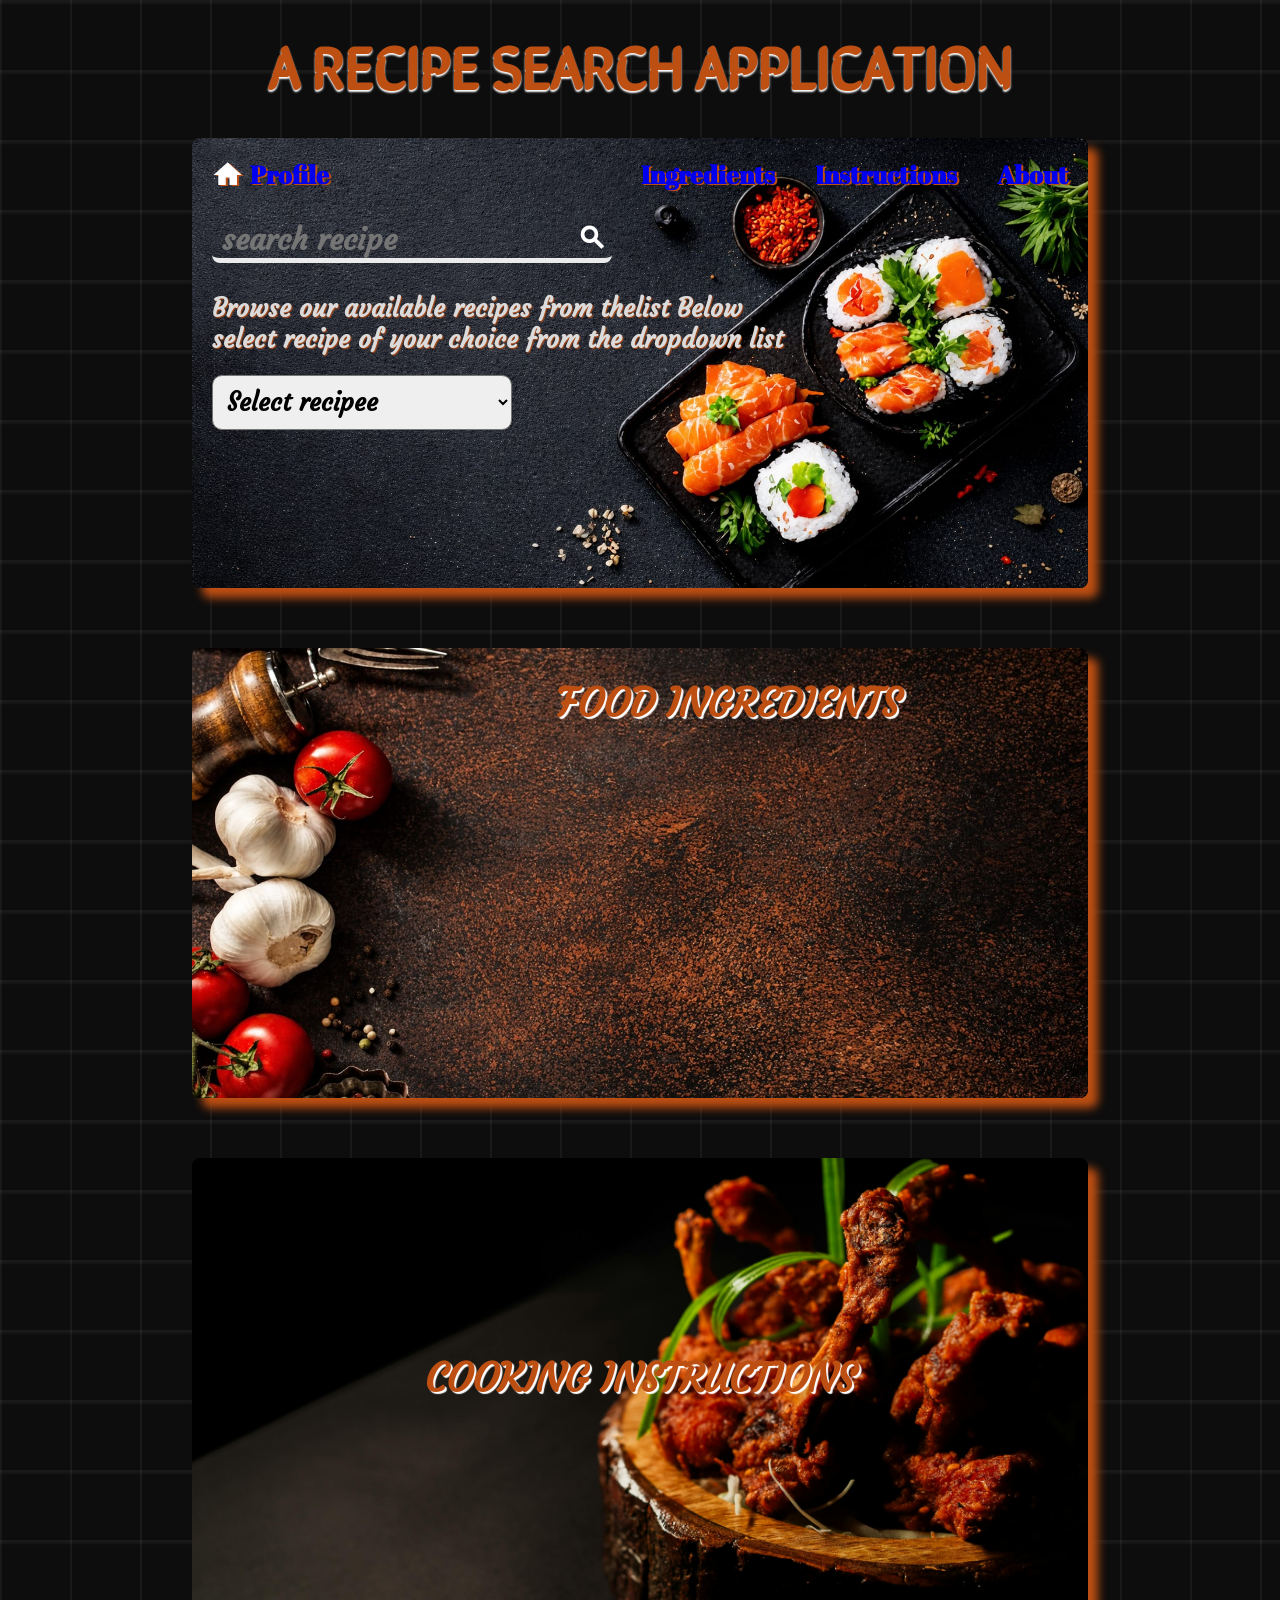
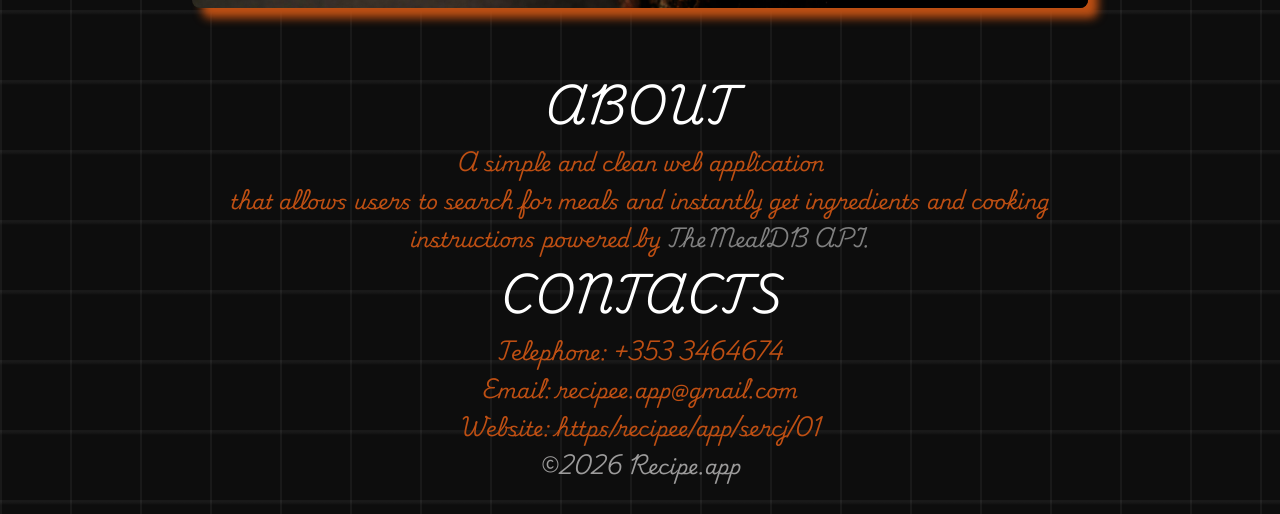
<file: index.html>
<!DOCTYPE html>
<html lang="en">

<head>
    <meta charset="UTF-8">
    <meta name="viewport" content="width=device-width, initial-scale=1.0">
    <title>A Recipe Search Application</title>
    <link rel="stylesheet" href="recipe.css">
    <style>
        /* Import fonts from google fonts.com */
        @import url('https://fonts.googleapis.com/css2?family=Playwrite+IE:wght@100..400&display=swap');
        /* Universal selector */
        * {
            margin: 0;
            padding: 0;
            box-sizing: border-box;
            scroll-behavior: smooth;  
        }
        body{
            background-color: #0d0d0d;
            background-image:
                linear-gradient(rgba(255, 255, 255, 0.05) 2px, transparent 5px),
                linear-gradient(90deg, rgba(255, 255, 255, 0.05) 2px, transparent 1px);
            background-size: 70px 70px;
            min-height: 200vh;
            transition: background 0.5s ease;
        }
        #profile{
            display:flex;
            align-items: center;
            gap: 8px;
        }
        footer{
            font-family: "Playwrite IE", cursive;
        }
        select{
            margin: 20px;
            padding: 10px;
            min-width: 300px;
            outline: 0;
            border-radius: 10px;
            font-family: "Courgette", cursive;
            font-size: 25px;
            font-weight: bold;
        }
    </style>
</head>

<body>
    <!-- Heading of our page -->
    <header>A RECIPE SEARCH APPLICATION</header>
    <main>
        <!-- CARD 1 FOR DISPLAYING NAVIGATION & SEARCH BARs AND MEAL NAME -->
        <div class="card1">
            <!-- The navigation bar of our page -->
            <nav class="navbar">
                <div id="profile">
                    <div class="material-icons">home</div>
                    <a href="#">Profile</a>
                </div>
                <div class="navs">
                    <a href="#ingred">Ingredients</a>
                    <a href="#inst">Instructions</a>
                    <a href="#abt">About</a>
                </div>
            </nav>
            <!-- THE SEARCH BAR OF OUR WEB APPLICATION -->
            <form>
                <input type="text" class="input" type="text" placeholder="search recipe">
                <button id="btn"><span class="material-icons">search</span></button>
            </form>
            <section id="error"></section>
            <section class="heading">Browse our available recipes from thelist Below<br>select recipe of your choice from the dropdown list</section>
            <div class="name">
                <select id="mealName">
                    <option value="">Select recipee</option>
                </select>
            </div>
        </div>

        <!-- CARD 2 FOR DISPLAYING THE INGREDIENTS -->
        <div class="card2">
            <h1 id="ingred" class="topic">FOOD INGREDIENTS</h1>
            <ol type="1" id="ingredients"></ol>
        </div>

        <!-- CARD 3 FOR DISPLAYING COOKING INSTRUCTIONS -->
        <div class="card3">
                <h1 id="inst" class="topic">COOKING INSTRUCTIONS</h1>
                <div id="instructions"></div>
        </div>
    </main>

    <!-- Javascript file -->
    <script src="recipe.js"></script>

    <!-- FOOTER FOR OUR PAGE -->
    <footer>
        <h1 id="abt" style="color:var(--textcolor);">ABOUT</h1>
        <p>A simple and clean web application <br>that allows users to search for meals and instantly get ingredients and cooking <br>instructions powered by <span style="color:gray;">TheMealDB API.</span></p>
        <h1 style="color:var(--textcolor);">CONTACTS</h1>
        <p>Telephone:  +353 3464674</p>
        <p>Email:  recipee.app@gmail.com</p>
        <p>Website:  https/recipee/app/sercj/01</p>
        <h4>&copy;2026 Recipe.app</h4>
    </footer>
</body>

</html>
<!-- The end -->
</file>
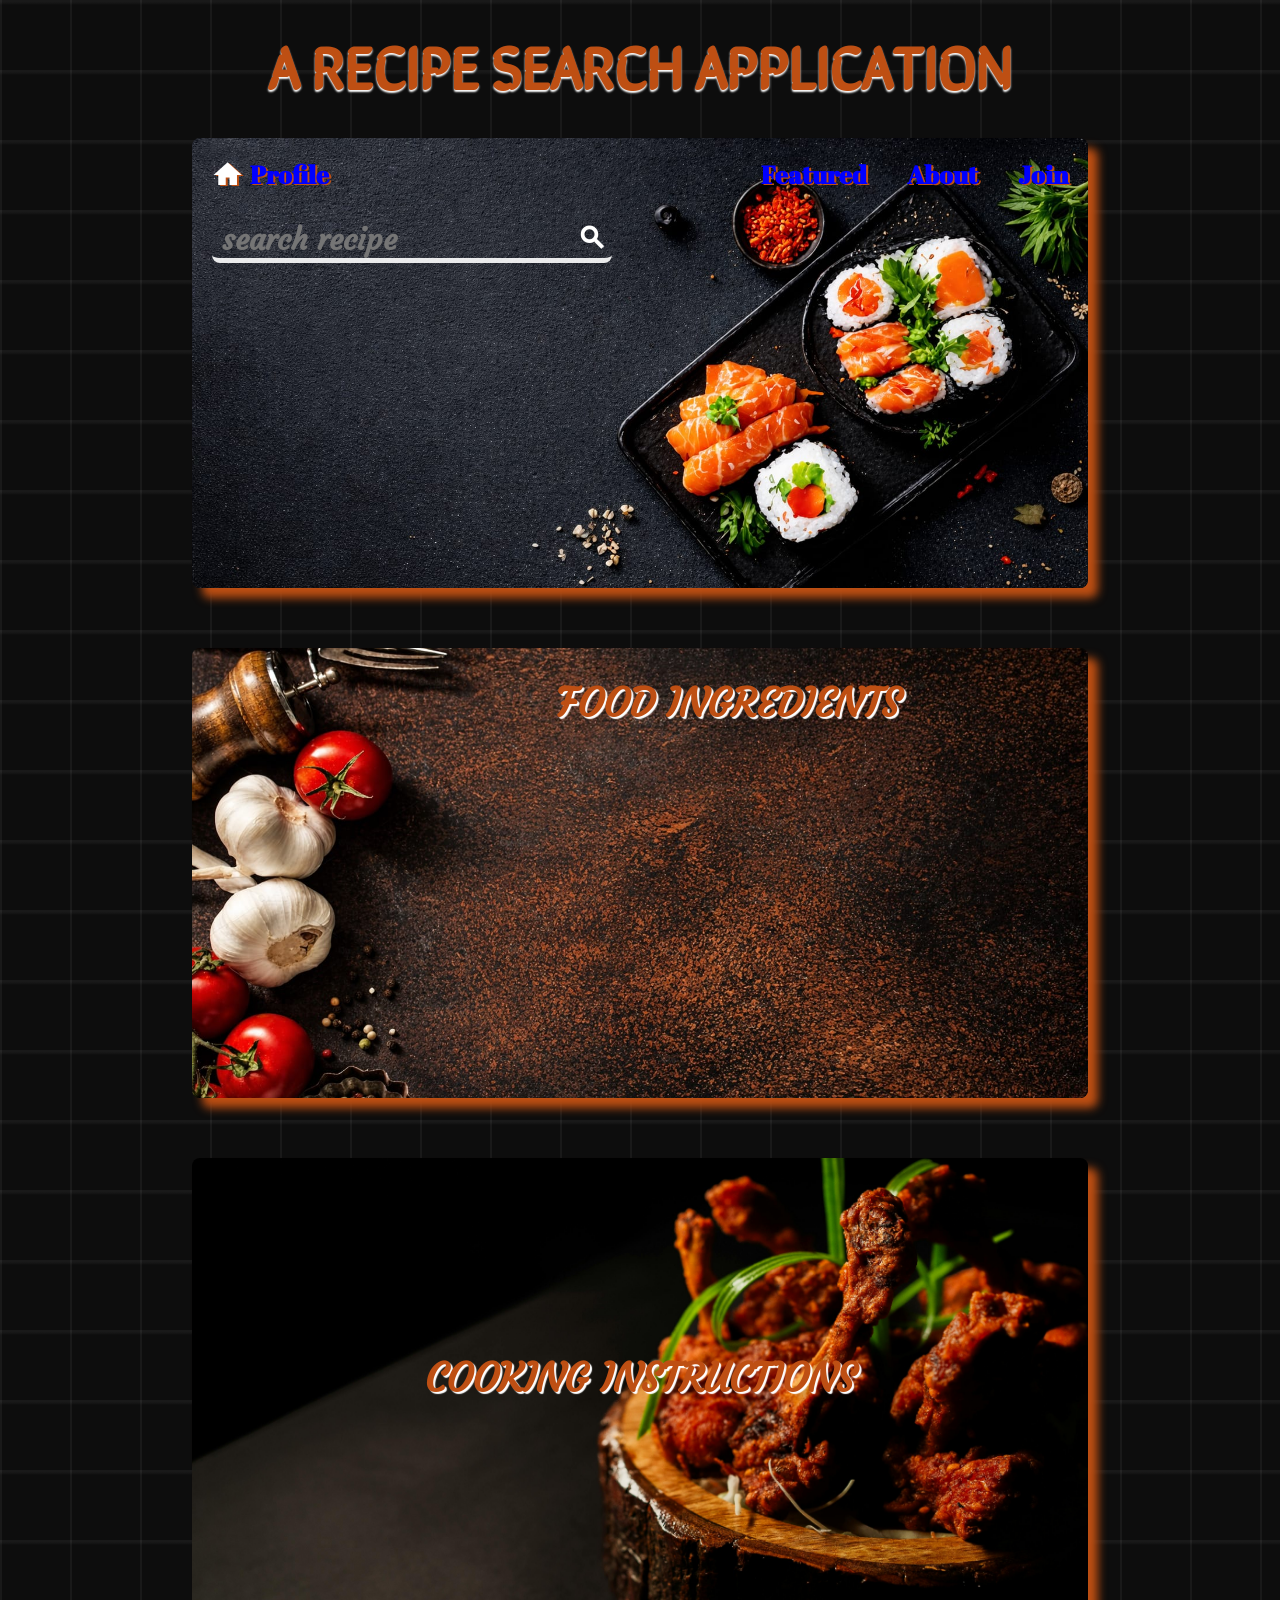
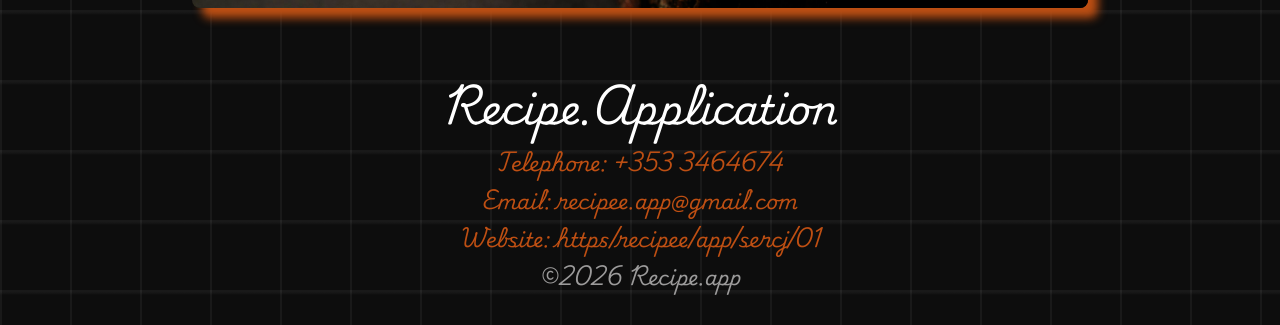
<file: recipe.html>
<!DOCTYPE html>
<html lang="en">

<head>
    <meta charset="UTF-8">
    <meta name="viewport" content="width=device-width, initial-scale=1.0">
    <title>A Recipe Search Application</title>
    <link rel="stylesheet" href="recipe.css">
    <style>
        /* Import fonts from google fonts.com */
        @import url('https://fonts.googleapis.com/css2?family=Playwrite+IE:wght@100..400&display=swap');
        /* Universal selector */
        * {
            margin: 0;
            padding: 0;
            box-sizing: border-box;
            scroll-behavior: smooth;  
        }
        body{
            background-color: #0d0d0d;
            background-image:
                linear-gradient(rgba(255, 255, 255, 0.05) 2px, transparent 5px),
                linear-gradient(90deg, rgba(255, 255, 255, 0.05) 2px, transparent 1px);
            background-size: 70px 70px;
            min-height: 200vh;
        }
        #profile{
            display:flex;
            align-items: center;
            gap: 8px;
        }
        footer{
            font-family: "Playwrite IE", cursive;
        }
    </style>
</head>

<body>
    <!-- Heading of our page -->
    <header>A RECIPE SEARCH APPLICATION</header>
    <main>
        <!-- CARD 1 FOR DISPLAYING NAVIGATION & SEARCH BARs AND MEAL NAME -->
        <div class="card1">
            <!-- The navigation bar of our page -->
            <nav class="navbar">
                <div id="profile">
                    <div class="material-icons">home</div>
                    <div>Profile</div>
                </div>
                <div class="navs">
                    <div>Featured</div>
                    <div>About</div>
                    <div>Join</div>
                </div>
            </nav>
            <!-- THE SEARCH BAR OF OUR WEB APPLICATION -->
            <form>
                <input type="text" class="input" type="text" placeholder="search recipe">
                <button id="btn"><span class="material-icons">search</span></button>
            </form>
            <div id="error"></div>
            <div class="name">
                <section id="mealName"></section>
            </div>
        </div>

        <!-- CARD 2 FOR DISPLAYING THE INGREDIENTS -->
        <div class="card2">
            <h1 class="topic">FOOD INGREDIENTS</h1>
            <ol type="1" id="ingredients"></ol>
        </div>

        <!-- CARD 3 FOR DISPLAYING COOKING INSTRUCTIONS -->
        <div class="card3">
                <h1 class="topic">COOKING INSTRUCTIONS</h1>
                <div id="instructions"></div>
        </div>
    </main>

    <!-- Javascript file -->
    <script src="recipe.js"></script>

    <!-- FOOTER FOR OUR PAGE -->
    <footer>
        <h1 style="color:var(--textcolor);">Recipe.Application</h1>
        <p>Telephone:  +353 3464674</p>
        <p>Email:  recipee.app@gmail.com</p>
        <p>Website:  https/recipee/app/sercj/01</p>
        <h4>&copy;2026 Recipe.app</h4>
    </footer>
</body>

</html>
<!-- The end -->
</file>
<file: recipe.css>
/* importing google fonts and icons from google */
@import url('https://fonts.googleapis.com/css2?family=Sirin+Stencil&display=swap');
@import url('https://fonts.googleapis.com/css2?family=Courgette&display=swap');
@import url('https://fonts.googleapis.com/icon?family=Material+Icons');
@import url('https://fonts.googleapis.com/css2?family=Abril+Fatface&display=swap');
:root{
    --charc:#2b2b2b;
    --yellow: #be4f13;
    --textcolor:white;
    --grey:rgb(173, 173, 173);
    --black: black;
    --font-topic: "Sirin Stencil", sans-serif;
    --font-text: "Courgette", cursive;
    --navfont: "Abril Fatface", serif;
}
html {
    scroll-behavior: smooth;
}
/* Styling the icons from the google fonts */
.material-icons {
    font-size: 30px;
    font-weight: 600;
    color: var(--textcolor);
    /* padding-top: 5px; */
}

main{
    display: flex;
    align-items: center;
    flex-direction: column;
    justify-content: space-between;
}

/* Styling the three cards */
.card1,.card2,.card3{
    min-height: 50vh;
    width: 70%;
    border: none;
    outline: none;
    margin: 30px auto;
    border-radius: 8px;
    box-shadow: 10px 10px 10px#be4f13;
    background-size: cover;       
    background-position: center;  
}
/* Styling the heading of our page */
header{
    font-family: var(--font-topic);
    text-align: center;
    padding-top: 20px;
    font-weight: 900;
    font-size: 60px;
    color: var(--yellow);
    text-shadow: 0 2px 2px var(--textcolor);
}

/* FIRST CARD FOR THE MEAL NAME/S */
.card1{
    background-image: url(img1.png);
    background-position: top;
    height: auto;  
}
/* Navbar */
.card1 .navbar{
    display: flex;
    align-items: center;
    justify-content: space-between;
    margin: 20px 20px;
    font-family: var(--navfont);
    font-weight: 800;
    font-size: 25px;
    color: blue;
    text-shadow: 2px 1px var(--yellow);
}
.navs{
    display: flex;
    align-items: center;
    gap: 40px;
}
a{
    text-decoration: none;
    transition: 0.2s;
}
a:hover{
    transform: scale(1.07);
    color: rgb(67, 67, 241);
}
/* Search bar */
form{
    display: flex;
    align-items: center;
    justify-content: space-between;
    margin: 30px 20px;
    width: 400px;
    border-radius: 8px;
    border-bottom: 5px solid rgba(255, 255, 255, 0.9);
}
form:hover{
    transform:scaleY(1.08);
}
/* Submit button */
button{
    background: transparent;
    background-size: cover;
    padding: 2px 5px;
    border-radius: 1px;
    border: none;
    outline: none;
}
button .material-icons{
    font-size: 30px;
}
button .material-icons:hover{
    color: var(--yellow);
    transform: scale(1.2);
    cursor: pointer;
    transition: 0.2s ease-out;
}
/* Search input */
form input{
    width: 300px;
    background: transparent;
    color: var(--textcolor);
    border: none;
    outline: none;
    font-family: var(--font-text);
    font-weight: 600;
    margin-left: 10px;
    font-size: 30px;
    color: var(--yellow);
    overflow: hidden;
}
/* Styling the Meal name data */
.name section div{
    font-family: var(--font-text);
    font-size: 40px;
    font-weight: 800;
    color: var(--yellow);
    padding-left: 20px;
}

/* SECOND CARD FOR INGREDIENTS*/
.card2{
    background-image: url(img2.png);
    height: auto;
    padding: 30px;
}
.card2 h1{
    margin-left: 40%;
    text-align: left;
    color: var(--yellow);
    font-weight: 800;
    font-size: 40px;
    text-shadow: 2px 2px 1px var(--textcolor);
    font-family: var(--font-text);
}
#error ,.heading{
    padding-left: 20px;
    color:rgb(219, 219, 219);
    font-weight: 800;
    font-size: 25px;
    text-shadow: 1px 1px 1px #a74916 ;
    font-family: var(--font-text);
}
/* An ordered list of all the Ingredients */
.card2 ol li{
    font-family: var(--font-text);
    margin-left: 42%;
    margin-top: 5px;
    text-align: left;
    color: var(--textcolor);
    font-size: 20px;
    font-weight: 600;
}

/* THIRD CARD FOR INSTRUCTIONS */
.card3{
    background-image: url(img3.png);
    padding: 25px 25px;
    display: flex;
    flex-direction: column;
    align-items: center;
    gap: 10px;
    justify-content: center;
}
.card3 h1{
    color: var(--yellow);
    height: auto;
    font-weight: 800;
    font-size: 40px;
    text-shadow: 2px 2px 1px var(--textcolor);
    font-family: var(--font-text);
}
.card2 div,.card3 div{
    color: var(--textcolor);
}
/* Paragraph of the instructions */
#instructions div{
    max-width: 700px;
    font-family: var(--font-text);
    color: var(--font-text);
    font-size: 20px;
    font-weight: 600;   
}
/* Styling our footer */
footer{
    font-size: 20px;
    color: var(--yellow);
    font-weight: 700;
    text-align: center;
    margin: 30px auto;
}
h4{
    color:rgb(156, 155, 155);
}

       /* THE END */
</file>
